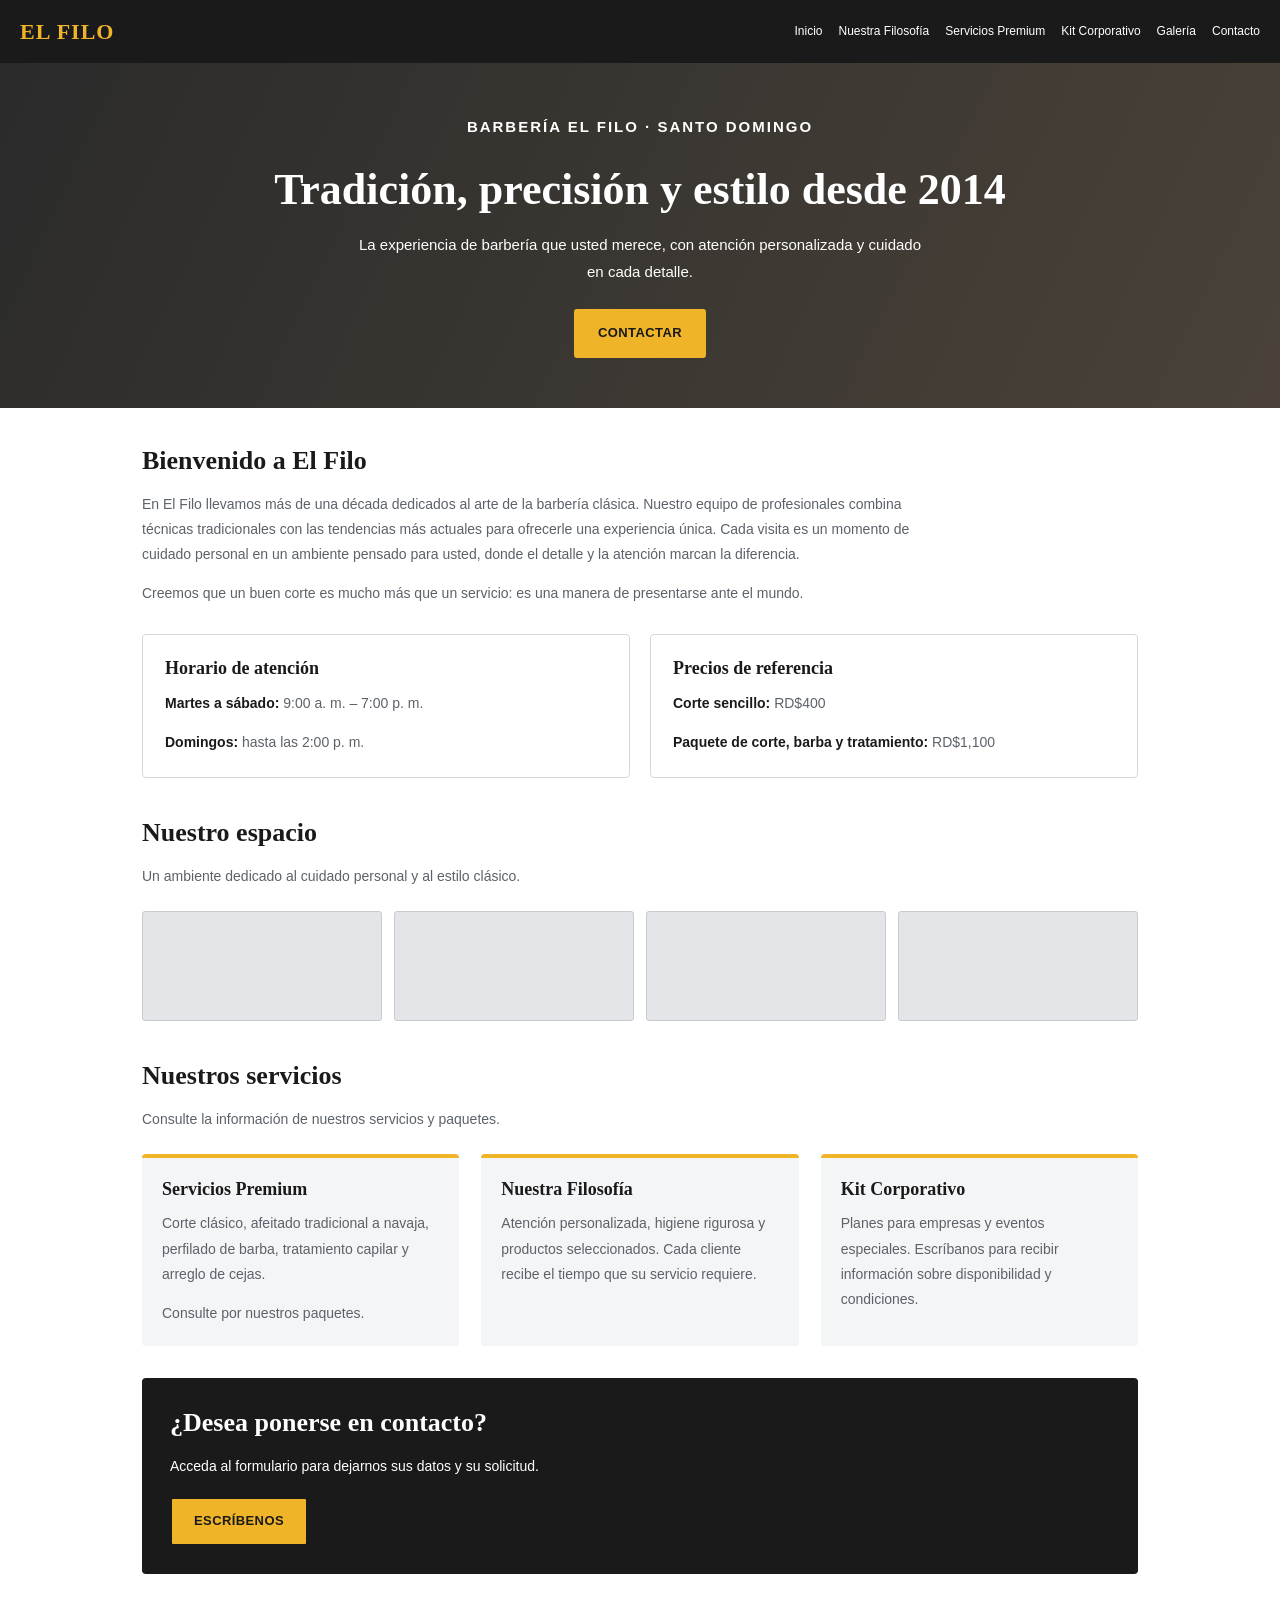
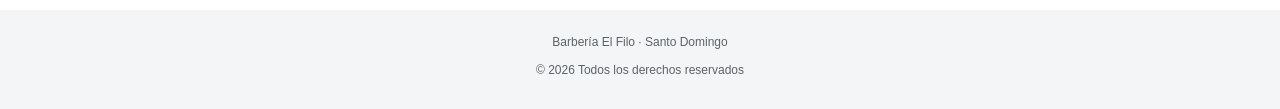
<file: index.html>
<!doctype html>
<html lang="es">
<head>
  <meta charset="utf-8">
  <meta name="viewport" content="width=device-width, initial-scale=1">
  <meta name="theme-color" content="#1A1A1A">
  <title>Barbería El Filo | Tradición y estilo</title>

  <style>
    * { box-sizing: border-box; }

    :root {
      --oscuro: #1A1A1A;
      --dorado: #F0B429;
      --texto: #5C6269;
      --ayuda: #6C737A;
      --fondo: #FFFFFF;
      --fondo-pie: #F4F5F7;
      --borde: #767D84;
      --foco: #1769AA;
    }

    html { scroll-behavior: smooth; }

    body {
      margin: 0;
      font-family: Verdana, Geneva, sans-serif;
      background: var(--fondo);
      color: var(--texto);
      line-height: 1.6;
    }

    a { color: inherit; }

    a:focus-visible {
      outline: 3px solid var(--foco);
      outline-offset: 4px;
    }

    .skip-link {
      position: absolute;
      top: -100px;
      left: 12px;
      z-index: 10;
      padding: 10px;
      background: #FFFFFF;
      color: var(--oscuro);
    }

    .skip-link:focus { top: 12px; }

    header {
      display: flex;
      align-items: center;
      flex-wrap: wrap;
      gap: 18px;
      padding: 14px 20px;
      background: var(--oscuro);
      color: #FFFFFF;
    }

    .logo {
      color: var(--dorado);
      font-family: Georgia, serif;
      font-size: 22px;
      font-weight: bold;
      letter-spacing: 1px;
      text-decoration: none;
      white-space: nowrap;
    }

    nav {
      display: flex;
      flex-wrap: wrap;
      gap: 10px 16px;
      margin-left: auto;
    }

    nav a {
      padding: 4px 0;
      color: #FFFFFF;
      font-size: 12px;
      text-decoration: none;
    }

    nav a:hover {
      text-decoration: underline;
      text-underline-offset: 5px;
    }

    .hero {
      display: flex;
      min-height: 320px;
      align-items: center;
      justify-content: center;
      padding: 50px 20px;
      background: linear-gradient(115deg, #2B2B2B, #4A4238);
      color: #FFFFFF;
      text-align: center;
    }

    .hero-content { max-width: 760px; }

    .eyebrow {
      margin: 0 0 12px;
      color: #FFFFFF;
      font-size: 12px;
      font-weight: bold;
      letter-spacing: 2px;
      text-transform: uppercase;
    }

    .hero h1 {
      margin: 0 0 14px;
      font-family: Georgia, serif;
      font-size: clamp(30px, 5vw, 44px);
      line-height: 1.2;
    }

    .hero p {
      max-width: 580px;
      margin: 0 auto 24px;
      color: #FFFFFF;
      font-size: 15px;
    }

    .cta {
      display: inline-block;
      padding: 12px 22px;
      border: 2px solid var(--oscuro);
      border-radius: 3px;
      background: var(--dorado);
      color: var(--oscuro);
      font-size: 13px;
      font-weight: bold;
      letter-spacing: .4px;
      text-decoration: none;
    }

    .hero .cta { border-color: var(--dorado); }

    .cta:hover {
      background: #D99B0B;
      border-color: #D99B0B;
    }

    .wrap {
      max-width: 1040px;
      margin: 0 auto;
      padding: 36px 22px;
    }

    section { scroll-margin-top: 20px; }

    h2, h3 {
      color: var(--oscuro);
      font-family: Georgia, serif;
      line-height: 1.3;
    }

    h2 {
      margin: 0 0 14px;
      font-size: 26px;
    }

    h3 {
      margin: 0 0 10px;
      font-size: 18px;
    }

    p {
      margin: 0 0 14px;
      color: var(--texto);
      font-size: 14px;
      line-height: 1.8;
    }

    .intro { max-width: 800px; }

    .info-grid {
      display: grid;
      grid-template-columns: repeat(2, minmax(0, 1fr));
      gap: 20px;
      margin-top: 28px;
    }

    .info-card {
      padding: 22px;
      border: 1px solid #D4D8DC;
      border-radius: 4px;
      background: #FFFFFF;
    }

    .info-card strong { color: var(--oscuro); }

    .info-card p:last-child,
    .col p:last-child { margin-bottom: 0; }

    .section-heading { margin-bottom: 22px; }

    .cols {
      display: grid;
      grid-template-columns: repeat(3, minmax(0, 1fr));
      gap: 22px;
    }

    .col {
      padding: 20px;
      border-top: 4px solid var(--dorado);
      border-radius: 4px;
      background: #F4F5F7;
    }

    .gal {
      display: grid;
      grid-template-columns: repeat(4, minmax(0, 1fr));
      gap: 12px;
      margin-top: 22px;
    }

    .gal-item {
      min-height: 110px;
      border: 1px solid #C7CCD1;
      border-radius: 3px;
      background: #E3E5E8;
    }

    .contact-panel {
      margin-top: 32px;
      padding: 28px;
      border-radius: 4px;
      background: var(--oscuro);
      color: #FFFFFF;
    }

    .contact-panel h2,
    .contact-panel p { color: #FFFFFF; }

    .contact-panel .cta { margin-top: 4px; }

    footer {
      padding: 22px 20px;
      background: var(--fondo-pie);
      color: var(--texto);
      font-size: 12px;
      text-align: center;
    }

    footer p {
      margin: 0 0 6px;
      color: var(--texto);
      font-size: 12px;
    }

    @media (max-width: 720px) {
      header { align-items: flex-start; }

      nav {
        width: 100%;
        margin-left: 0;
      }

      .hero {
        min-height: 280px;
        padding: 42px 18px;
      }

      .wrap { padding: 28px 18px; }

      .info-grid,
      .cols { grid-template-columns: 1fr; }

      .gal { grid-template-columns: repeat(2, minmax(0, 1fr)); }

      .contact-panel { padding: 22px; }
    }

    @media (prefers-reduced-motion: reduce) {
      html { scroll-behavior: auto; }
    }
  </style>
</head>

<body>
  <a class="skip-link" href="#contenido">Saltar al contenido</a>

  <header>
    <a class="logo" href="inicio.html" aria-label="El Filo, página de inicio">
      EL FILO
    </a>

    <nav aria-label="Navegación principal">
      <a href="inicio.html" aria-current="page">Inicio</a>
      <a href="#filosofia">Nuestra Filosofía</a>
      <a href="#servicios">Servicios Premium</a>
      <a href="#kit-corporativo">Kit Corporativo</a>
      <a href="#galeria">Galería</a>
      <a href="contacto.html">Contacto</a>
    </nav>
  </header>

  <main id="contenido">
    <section class="hero" aria-labelledby="titulo-principal">
      <div class="hero-content">
        <p class="eyebrow">Barbería El Filo · Santo Domingo</p>


        <h1 id="titulo-principal">Tradición, precisión y estilo desde 2014</h1>
       
        <p>
          La experiencia de barbería que usted merece, con atención
          personalizada y cuidado en cada detalle.
        </p>

        <a class="cta" href="contacto.html">CONTACTAR</a>
      </div>
    </section>

    <div class="wrap">
      <section class="intro" aria-labelledby="bienvenida">
        <h2 id="bienvenida">Bienvenido a El Filo</h2>

        <p>
          En El Filo llevamos más de una década dedicados al arte de la
          barbería clásica. Nuestro equipo de profesionales combina técnicas
          tradicionales con las tendencias más actuales para ofrecerle una
          experiencia única. Cada visita es un momento de cuidado personal
          en un ambiente pensado para usted, donde el detalle y la atención
          marcan la diferencia.
        </p>

        <p>
          Creemos que un buen corte es mucho más que un servicio: es una
          manera de presentarse ante el mundo.
        </p>
      </section>

      <section aria-labelledby="informacion-practica">
        <div class="info-grid">
          <article class="info-card">
            <h3 id="informacion-practica">Horario de atención</h3>
            <p><strong>Martes a sábado:</strong> 9:00 a. m. – 7:00 p. m.</p>
            <p><strong>Domingos:</strong> hasta las 2:00 p. m.</p>
          </article>

          <article class="info-card">
            <h3>Precios de referencia</h3>
            <p><strong>Corte sencillo:</strong> RD$400</p>
            <p><strong>Paquete de corte, barba y tratamiento:</strong> RD$1,100</p>
          </article>
        </div>
      </section>

      <section id="galeria" aria-labelledby="titulo-galeria" style="margin-top: 38px;">
        <div class="section-heading">
          <h2 id="titulo-galeria">Nuestro espacio</h2>
          <p>Un ambiente dedicado al cuidado personal y al estilo clásico.</p>
        </div>

        <div class="gal" aria-label="Espacios reservados para imágenes de la barbería">
          <div class="gal-item" aria-hidden="true"></div>
          <div class="gal-item" aria-hidden="true"></div>
          <div class="gal-item" aria-hidden="true"></div>
          <div class="gal-item" aria-hidden="true"></div>
        </div>
      </section>

      <section id="servicios" aria-labelledby="titulo-servicios" style="margin-top: 38px;">
        <div class="section-heading">
          <h2 id="titulo-servicios">Nuestros servicios</h2>
          <p>Consulte la información de nuestros servicios y paquetes.</p>
        </div>

        <div class="cols">
          <article class="col">
            <h3>Servicios Premium</h3>
            <p>
              Corte clásico, afeitado tradicional a navaja, perfilado de barba,
              tratamiento capilar y arreglo de cejas.
            </p>
            <p>Consulte por nuestros paquetes.</p>
          </article>

          <article class="col" id="filosofia">
            <h3>Nuestra Filosofía</h3>
            <p>
              Atención personalizada, higiene rigurosa y productos
              seleccionados. Cada cliente recibe el tiempo que su servicio
              requiere.
            </p>
          </article>

          <article class="col" id="kit-corporativo">
            <h3>Kit Corporativo</h3>
            <p>
              Planes para empresas y eventos especiales. Escríbanos para
              recibir información sobre disponibilidad y condiciones.
            </p>
          </article>
        </div>
      </section>

      <section class="contact-panel" aria-labelledby="titulo-contacto">
        <h2 id="titulo-contacto">¿Desea ponerse en contacto?</h2>
        <p>Acceda al formulario para dejarnos sus datos y su solicitud.</p>
        <a class="cta" href="contacto.html">ESCRÍBENOS</a>
      </section>
    </div>
  </main>

  <footer>
    <p>Barbería El Filo · Santo Domingo</p>
    <p>© 2026 Todos los derechos reservados</p>
  </footer>
</body>
</html>
</file>
